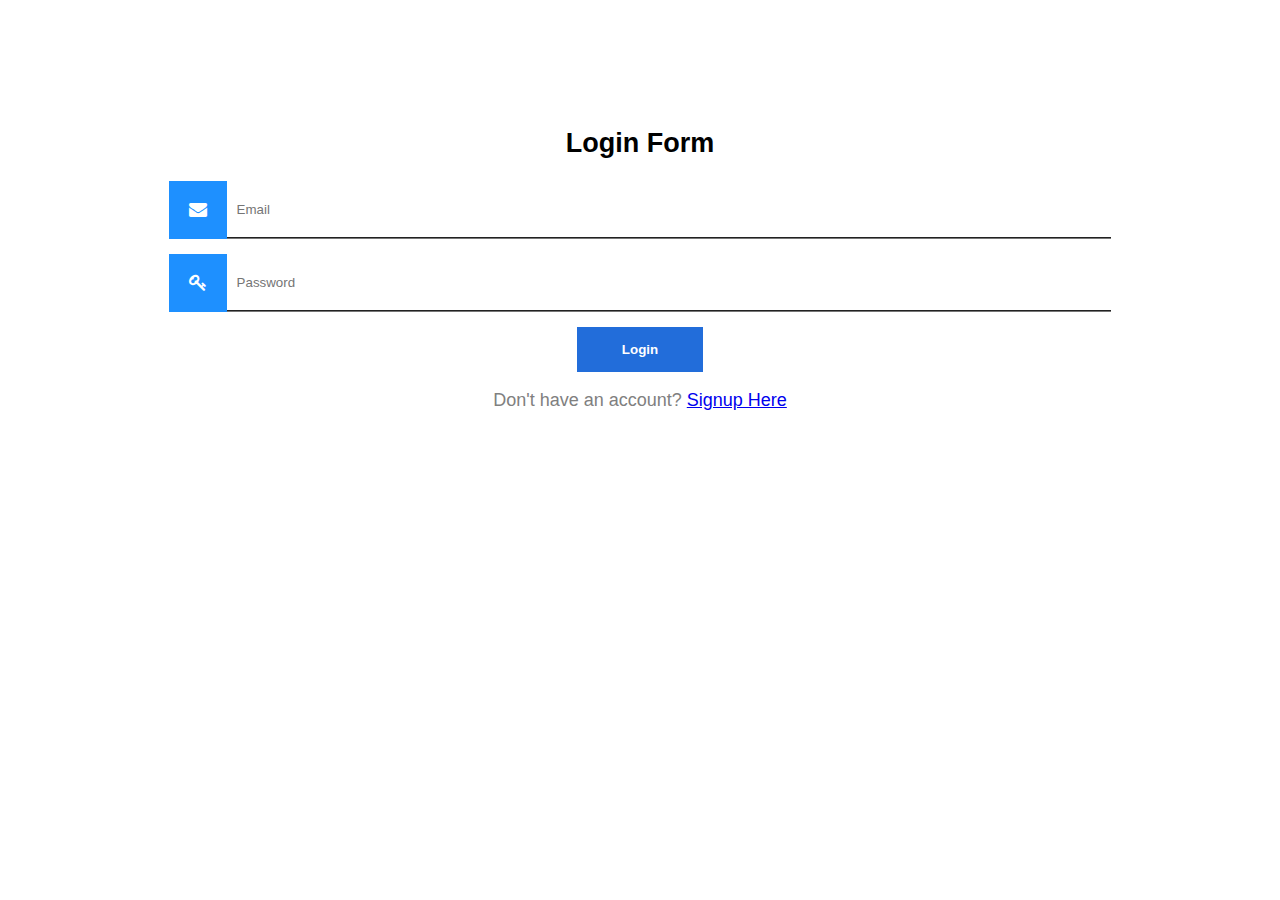
<file: index.html>
<!DOCTYPE html>
<html>

<head>
  <meta charset="UTF-8">
  <meta http-equiv="X-UA-Compatible" content="IE=edge">
  <meta name="viewport" content="width=device-width, initial-scale=1.0">
  <title>Login </title>
  <!-- css page link -->
  <link rel="stylesheet" href="./css/style.css">
  <link rel="stylesheet" href="https://cdnjs.cloudflare.com/ajax/libs/font-awesome/4.7.0/css/font-awesome.min.css">
  <!-- Disable browser back button  -->
  <script>
    function preventBack() {
      window.history.forward();
    }
    setTimeout("preventBack()", 0);
    window.onunload = function () {
      null
    };
  </script>
</head>

<body>
  <form>
    <h2>Login Form</h2>

    <div class="input-container">
      <i class="fa fa-envelope icon"></i>
      <input class="input-field" type="text" id="Lemail" placeholder="Email" name="usrnm" required>
    </div>


    <div class="input-container">
      <i class="fa fa-key icon"></i>
      <input class="input-field" type="password" id="Lpassword" placeholder="Password" name="psw" required>
    </div>

    <button type="button" onclick="login()" class="btn"><b>Login</b></button>
    <p>Don't have an account?
      <a href="./HTML/signup.html">Signup Here
    </p>
  </form>




  <script src="./js/app.js"></script>
</body>

</html>
</file>
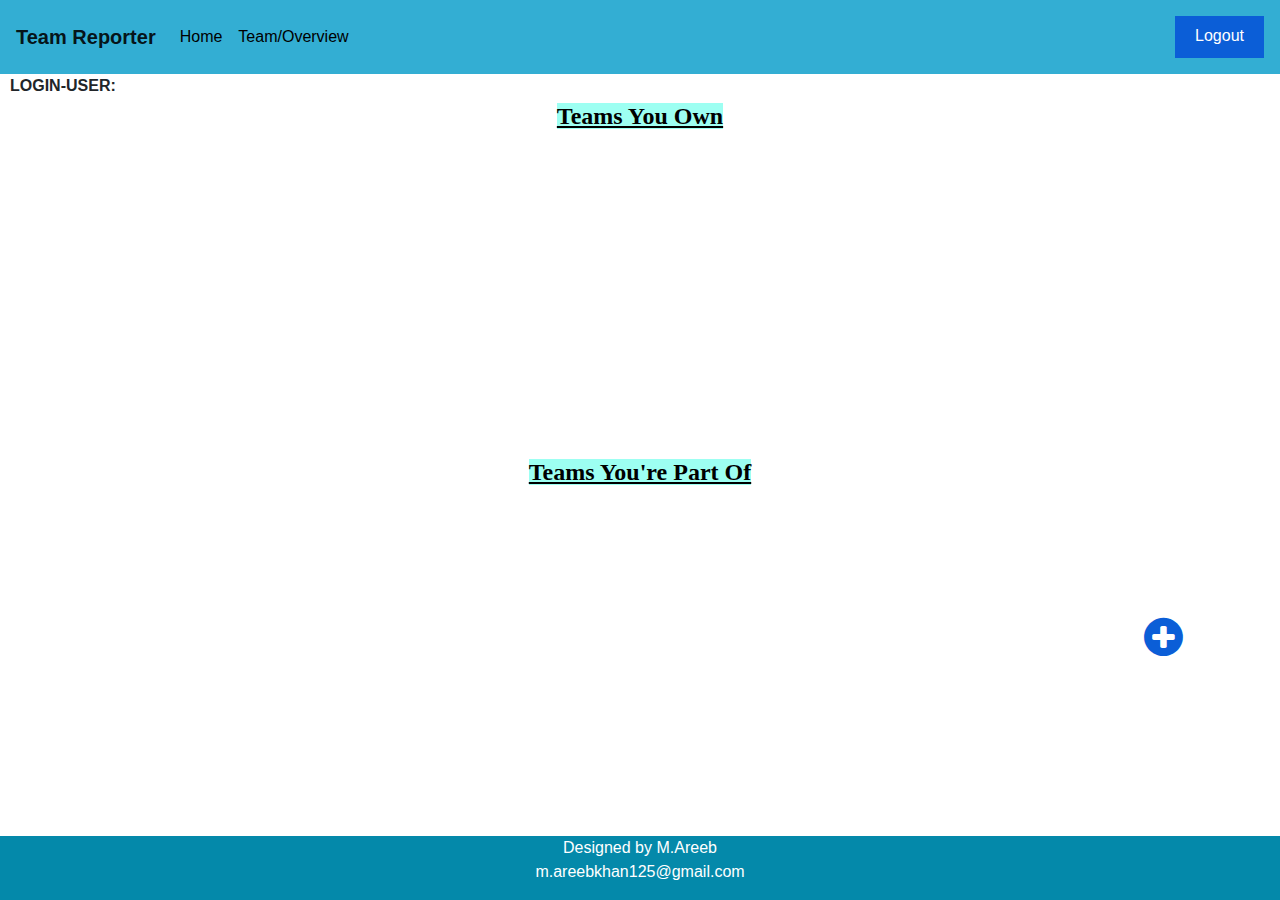
<file: HTML/home.html>
<!DOCTYPE html>
<html lang="en">

<head>
  <meta charset="UTF-8">
  <meta http-equiv="X-UA-Compatible" content="IE=edge">
  <meta name="viewport" content="width=device-width, initial-scale=1.0">
  <title>Home Page</title>
  <!-- fontawesome link -->
  <link rel="stylesheet" href="https://cdnjs.cloudflare.com/ajax/libs/font-awesome/4.7.0/css/font-awesome.min.css">
  <!-- css page link -->
  <link rel="stylesheet" href="../css/style2.css">
  <link rel="stylesheet" href="../css/bootstrap.css">
  <!-- Disable browser back button -->
  <Script>
    function preventBack() {
      window.history.forward();
    }
    setTimeout("preventBack() ", 0);
    window.onunload = function () {
      null
    };
  </Script>

</head>

<body>

  <nav class="navbar navbar-expand-lg navbar-light bg-light" style="background-color: rgb(51, 174, 211)!important;">
    <a class="navbar-brand" href="./home.html"><b>Team Reporter</b></a>
    <button class="navbar-toggler" type="button" data-toggle="collapse" data-target="#navbarText"
      aria-controls="navbarText" aria-expanded="false" aria-label="Toggle navigation">
      <span class="navbar-toggler-icon"></span>
    </button>
    <div class="collapse navbar-collapse" id="navbarText">
      <ul class="navbar-nav mr-auto">
        <li class="nav-item active">
          <a class="nav-link" href="./home.html">Home <span class="sr-only">(current)</span></a>
        </li>
        <li class="nav-item">
          <a class="nav-link" href="./TeamOverView.html">Team/Overview</a>
        </li>

      </ul>
      <span class="navbar-text">
        <button type="submit " id="logoutBtn" onclick="logout() ">Logout</button>
      </span>
    </div>
  </nav>

  <div id="loginuser">
    <b>LOGIN-USER:</b>
  </div>
  <div id="TeamsYouOwn" style="text-align: center; ">
    <b id="ownTeam">Teams You Own</b>
  </div>

  <div id="TeamsYouarePartOf" style="text-align: center !important;">
    <b id="partofTeam">Teams You're Part Of</b>
  </div>

  <!-- create team data -->
  <!-- modal -->
  <div class="container">
    <!-- Button trigger modal -->
    <div class="btn-holder">
      <button type="button" id="iconbtn" class="btn btn-primary" data-toggle="modal" data-target="#exampleModalCenter">
        <i id="plusicon" class="fa fa-plus-circle "></i>
      </button>

      <div class="modal fade" id="exampleModalCenter" tabindex="-1" role="dialog"
        aria-labelledby="exampleModalCenterTitle" aria-hidden="true">
        <div class="modal-dialog modal-dialog-centered" role="document">
          <div class="modal-content">
            <div class="modal-header" style="text-align: center !important;">
              <h5 class="modal-title text-center" id="exampleModalLongTitle" style="text-align: center !important;">
                Create New Team</h5>
              <button type="button" class="close" data-dismiss="modal" aria-label="Close">
                <span aria-hidden="true">&times;</span>
              </button>
            </div>
            <div class="modal-body">
              <p>only use Login email*</p>
              <input type="text" id="Adminemail" class="Adminemail" placeholder="Admin Email" required>
              <input type="text" id="Tname" class="Tname" placeholder="Team Name" required>
              <br>
              <p>Slot 1</p>
              <input type="email" id="TmemeberEmail1" class="TmemeberEmail" placeholder="Memeber(type email)" required>
              <span id="dots"></span>
              <span id="more">

                <p>Slot 2</p>
                <input type="email" id="TmemeberEmail2" class="TmemeberEmail" placeholder="Memeber(type email)"
                  required>
                <p>Slot 3</p>
                <input type="email" id="TmemeberEmail3" class="TmemeberEmail" placeholder="Memeber(type email)"
                  required>
              </span>
            </div>
            <button onclick="showmore()" id="showmore">More Slots <i id="showmoreicon" class="fa fa-chevron-circle-down"
                aria-hidden="true"></i>
            </button>

            <div class="modal-footer">

              <button type="submit" id="modal-btn-create" class="btn btn-primary" onclick="teamdetail()">Create</button>
            </div>
          </div>
        </div>
      </div>
    </div>
  </div>

  <!-- footer -->
  <footer>
    <p>Designed by M.Areeb<br>
      <a href="#" id="em">m.areebkhan125@gmail.com</a>
    </p>
  </footer>


  <script type="text/javascript ">
       //login user data
          let loginuser = document.getElementById("loginuser");
          let loginperson = localStorage.getItem("Loginuser");
          let loginpersonVal = JSON.parse(loginperson);
          let a = loginpersonVal.person1;
          loginuser.innerHTML += a;
          
        //get all teams data
        (function () {
          let TeamsYouOwn = document.getElementById("TeamsYouOwn");
          allDataKeys = Object.keys(localStorage);
          allDataKeys.map((key) => {
            let val = JSON.parse(localStorage.getItem(key));
            if (!val.hasOwnProperty("Semail") && !val.hasOwnProperty("person1")) {
              //console.log(val.adminemail === a)
              if(val.adminemail === a ){
              let div = document.createElement("div");
              div.id = "content";
              div.style.border = "2px solid black";
              div.style.marginTop = "10px";
              div.style.marginRight = "50px";
              div.style.marginLeft = "50px";
              div.style.padding = "2px 0 40px 15px"; 
              div.style.textAlign="start"
              
              div.innerHTML = `<h5>${val.teamName}</h5><br> <b>Members:<br></b> ${val.MemeberEmail1} ${val.MemeberEmail2} ${val.MemeberEmail3} `;
              TeamsYouOwn.appendChild(div);
              //dlt team btn
              let dltbutton = document.createElement("BUTTON");
              dltbutton.id="dlt-btn"
              dltbutton.onclick = function () {
              //ques dlt
              sessionStorage.clear()
              //team dlt
              localStorage.removeItem(val.teamName);
              // console.log(val.user)
              // localStorage.removeItem(val.Studentname)
              location.reload();
              return false;
            };
              dltbutton.innerHTML = '<i class="fa fa-trash-o" id="dltIcon" aria-hidden="true"></i>'
              dltbutton.style.float="right"
              div.appendChild(dltbutton);
              //Setting btn
              let Settingbutton = document.createElement("BUTTON");
              Settingbutton.id="setting-btn"
              Settingbutton.onclick = function () {
              location.href="./setting.html"
            };
            Settingbutton.innerHTML ='<i class="fa fa-cog" id="setIcon" aria-hidden="true"></i>'
            Settingbutton.style.float="right"
              div.appendChild(Settingbutton);
            }
            }
          });
        })();
    
       // TeamsYouarePartOf
       (function () {
          let TeamsYouarePartOf = document.getElementById("TeamsYouarePartOf");
          allDataKeys = Object.keys(localStorage);
          allDataKeys.map((key) => {
            var val = JSON.parse(localStorage.getItem(key));
            //member email
            let member = localStorage.getItem(Tname);
            let convermember = JSON.parse(member);
            let m1 = val.MemeberEmail1;
            let m2 = val.MemeberEmail2;
            let m3 = val.MemeberEmail3;
            
           let loginperson = localStorage.getItem("Loginuser");
            let loginpersonVal = JSON.parse(loginperson);
            let onlineuser = loginpersonVal.person1;

            if (m1 == onlineuser ||m2 == onlineuser ||m3 == onlineuser) {
              if (!val.hasOwnProperty("Semail") && !val.hasOwnProperty("person1")) {
                let div = document.createElement("div");
                div.id = "content1";
                div.style.border = "2px solid black";
                div.style.marginTop = "10px";
                div.style.marginRight = "50px";
                div.style.marginLeft = "50px";
                div.style.padding = "2px 0 40px 15px"; 
                div.style.textAlign="start"
                //div.style.wordBreak = "break-all"
                div.innerHTML = `<h5>${val.teamName}</h5><br><b>Members:<br></b>${val.MemeberEmail1} ${val.MemeberEmail2} ${val.MemeberEmail3} `;
                TeamsYouarePartOf.appendChild(div);

                 //QUESTION BUTTON

             //get teamname sessionstorgae
              allDataKeys12 = Object.keys(sessionStorage);
              allDataKeys12.map((key1) => {
              const val12 = JSON.parse(sessionStorage.getItem(key1));
                if (val12.teamname === val.teamName) {
                  let button = document.createElement("BUTTON");
                  button.id="questionbutton"
                  button.innerHTML = '<i class="fa fa-comments" id="quesIcon" aria-hidden="true"></i>';
                  button.style.float="right"
                  // button.style.borderRadius="50px"
                  button.style.margin= "0px 10px 0px 0px";
                  button.style.padding = "2px 10px 2px 15px";
                  div.appendChild(button);
                  button.onclick = function () {
                  location.href="./reports.html";}
                  }
              })
            }
            }
          }
        );
        })();  
                 
    </script>
  <script src="../js/app.js"></script>
  <!-- bootsrap link -->
  <script src="../js/jquery-3.4.1.min.js"></script>
  <script src="../js/bootstrap.min.js"></script>
</body>

</html>
</file>
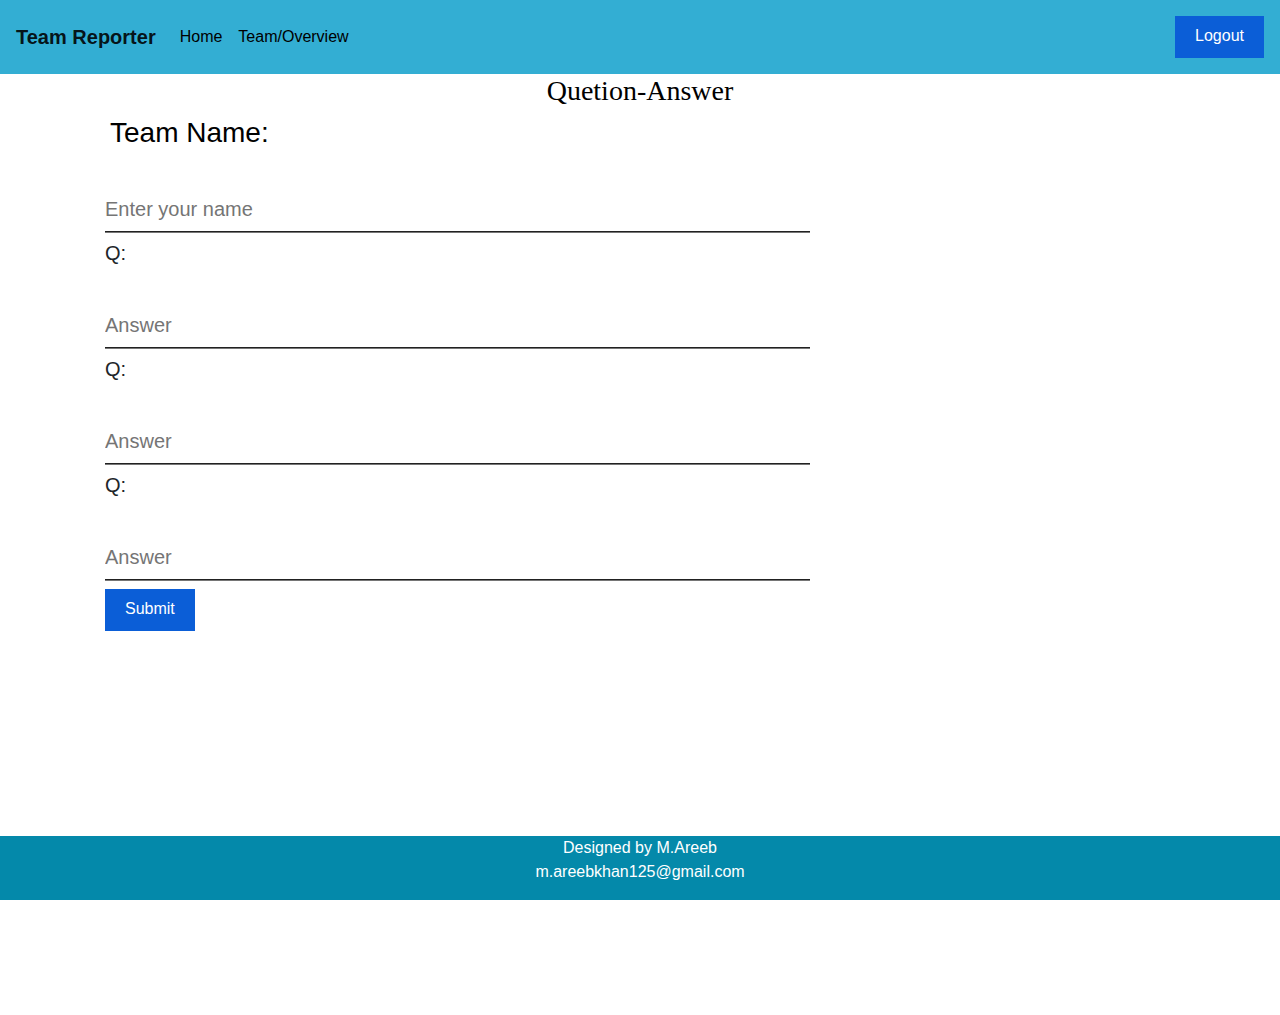
<file: HTML/reports.html>
<!DOCTYPE html>
<html lang="en">

<head>
  <meta charset="UTF-8">
  <meta http-equiv="X-UA-Compatible" content="IE=edge">
  <meta name="viewport" content="width=device-width, initial-scale=1.0">
  <title>Team/OverView</title>
  <link rel="stylesheet" href="../css/style2.css">
  <link rel="stylesheet" href="../css/bootstrap.css">

  <style>
    #quesAns {
      font-size: medium !important;
      margin-left: 105px;
      margin-bottom: 30%;
      /* text-align: center; */
      /* border: 1px solid black; */
    }

    input {
      width: 60%;
      border-top-style: hidden;
      border-right-style: hidden;
      border-left-style: hidden;
      border-bottom-style: groove;
      background-color: rgb(255, 255, 255);
      padding: 40px 10px 10px 0px;
      /* margin-left: 50px; */
    }

    #submitAnswer {
      /* margin-left: 105px; */
      background: rgb(11, 94, 215);
      border: none;
      color: #fff;
      padding: 8px 20px 10px 20px;
    }
  </style>
</head>

<body>

  <nav class="navbar navbar-expand-lg navbar-light bg-light" style="background-color: rgb(51, 174, 211)!important;">
    <a class="navbar-brand" href="#"><b>Team Reporter</b></a>
    <button class="navbar-toggler" type="button" data-toggle="collapse" data-target="#navbarText"
      aria-controls="navbarText" aria-expanded="false" aria-label="Toggle navigation">
      <span class="navbar-toggler-icon"></span>
    </button>
    <div class="collapse navbar-collapse" id="navbarText">
      <ul class="navbar-nav mr-auto">
        <li class="nav-item active">
          <a class="nav-link" href="./home.html">Home</a>
        </li>
        <li class="nav-item">
          <a class="nav-link" href="./TeamOverView.html">Team/Overview</a>
        </li>
      </ul>
      <span class="navbar-text">
        <button type="submit " id="logoutBtn" onclick="logout() ">Logout</button>
      </span>
    </div>
  </nav>


      <!-- Teaam ques/ans -->
  <div>
    <h3 id="reports">Quetion-Answer</h3>
  </div>
  <h6 id="date"></h6>
  <div id="quesAns">
    <h3 id="TeamName">Team Name:</h3>
    <!-- <h5 id="yourname">Enter your Name:</h5> -->
    <h5 id="name"><input id="Studentname" type="text" placeholder="Enter your name" /> </h5>

    <h5 id="firstques">Q:</h5>
    <h5><input id="firstAns" type="text" placeholder="Answer" /> </h5>

    <h5 id="secondques">Q:</h5>
    <h5><input id="secondAns" type="text" placeholder="Answer" /> </h5>

    <h5 id="thirdques">Q:</h5>
    <h5><input id="thirdAns" type="text" placeholder="Answer" /> </h5>

    <button type="button" id="submitAnswer" onclick="submitAnswer()">Submit</button>
  </div>


  <!-- footer -->
  <footer>
    <p>Designed by M.Areeb<br>
      <a href="#" id="em">m.areebkhan125@gmail.com</a>
    </p>
  </footer>
  <script>

    var Studentname;
    function submitAnswer() {
      let loginperson = localStorage.getItem("Loginuser")
      let loginpersonVal = JSON.parse(loginperson);
      let user = loginpersonVal.person1;
      // console.log(user)

      Studentname = document.getElementById("Studentname").value
      const firstAns = document.getElementById("firstAns").value;
      const secondAns = document.getElementById("secondAns").value;
      const thirdAns = document.getElementById("thirdAns").value;
      if (firstAns == "" || secondAns == "" || thirdAns == "") {
        alert("please fill all answer field")
      } else {
        localStorage.setItem(Studentname, JSON.stringify(
          {
            user,
            Studentname,
            firstAns,
            secondAns,
            thirdAns,
          }
        ))
      }
      document.getElementById("Studentname").value = ""
      document.getElementById("firstAns").value = "";
      document.getElementById("secondAns").value = "";
      document.getElementById("thirdAns").value = "";
    }
    (function () {
      allDataKeys12 = Object.keys(sessionStorage);
      allDataKeys12.map((key1) => {
        const val12 = JSON.parse(sessionStorage.getItem(key1));
        const teamname = val12.teamname;
        const q1 = val12.q1;
        const q2 = val12.q2;
        const q3 = val12.q3;
        if (q1 == undefined || q2 == undefined || q3 == undefined) {
          // console.log("no question")
        } else {
          // var mi = document.createElement("INPUT");
          // mi.setAttribute('type', 'text');
          // mi.setAttribute('value', 'default')


          // let fQ=document.getElementById("firstques")
          // let div = document.createElement("div");
          // div.id = "content";
          // // div.style.border = "2px solid black";
          // div.style.marginTop = "10px";
          // div.style.marginRight = "50px";
          // div.style.marginLeft = "50px";
          // div.style.padding = "2px 0 40px 15px"; 
          // div.style.textAlign="start"
          // div.innerHTML = `${q1}<br><br> ${q2}<br> ${q3}`;
          // fQ.appendChild(div)

          TeamName.innerHTML += teamname
          firstques.innerHTML += q1;
          secondques.innerHTML += q2
          thirdques.innerHTML += q3
        }
      })
    })()
  </script>
  <script src="../js/app.js"></script>
  <!-- bootsrap link -->
  <script src="../js/jquery-3.4.1.min.js"></script>
  <script src="../js/bootstrap.min.js"></script>
</body>

</html>
</file>
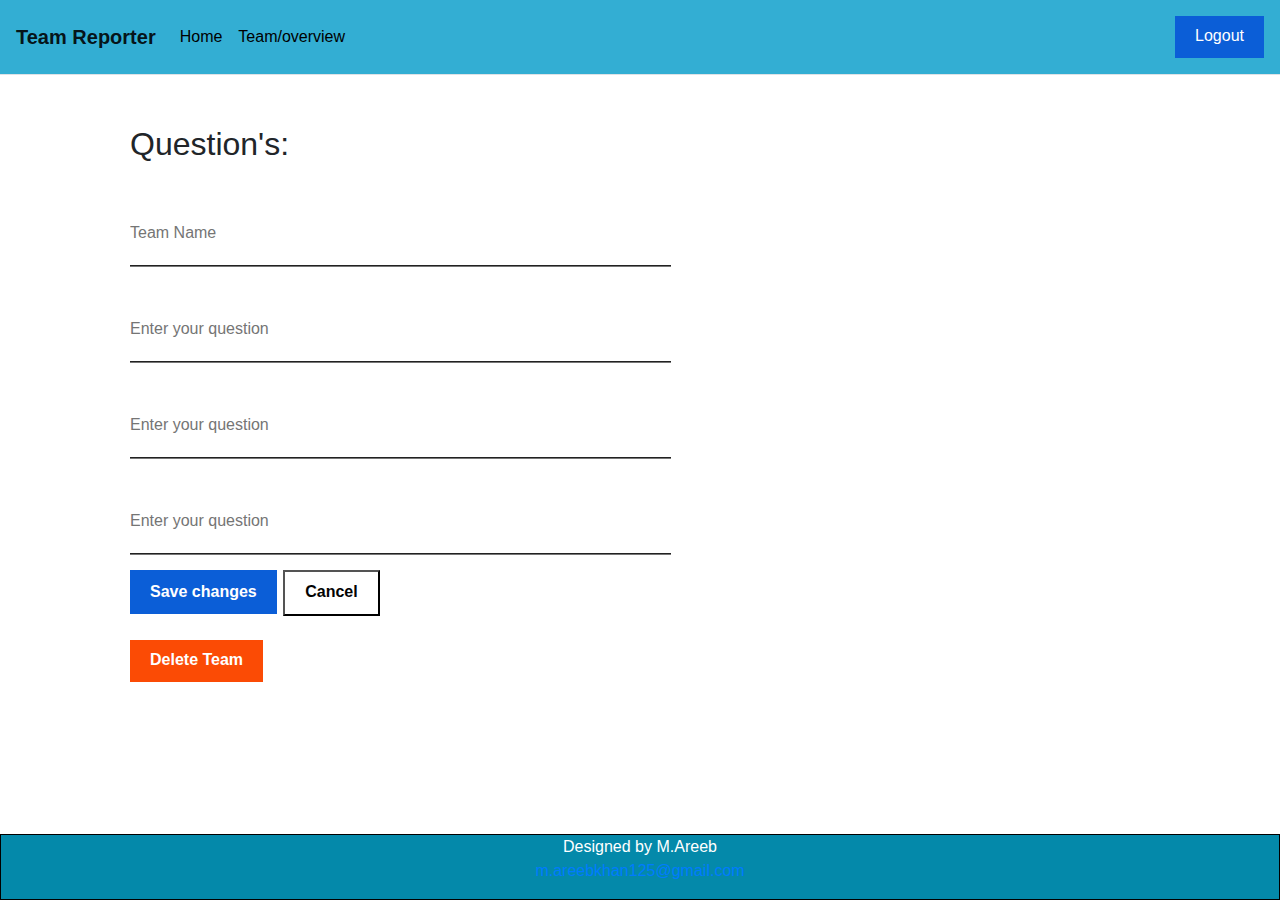
<file: HTML/setting.html>
<!DOCTYPE html>
<html lang="en">

<head>
  <meta charset="UTF-8">
  <meta http-equiv="X-UA-Compatible" content="IE=edge">
  <meta name="viewport" content="width=device-width, initial-scale=1.0">
  <title>Setting</title>
  <link rel="stylesheet" href="../css/bootstrap.css">

  <style>
    .nav-link {
      font-size: 16px;
      color: black !important;
    }

    .nav-link:hover {
      background: rgb(124, 130, 138) !important;
    }

    input {
      width: 50% !important;
      border-top-style: hidden;
      border-right-style: hidden;
      border-left-style: hidden;
      border-bottom-style: groove;
      background-color: rgb(255, 255, 255);
      padding: 50px 10px 20px 0px;
      /* margin-left: 50px */
    }

    #setting {
      margin: 40px 18px 100px 80px;
      padding: 10px 50px 10px 50px;
    }

    #addMember,
    #SaveChanges {
      background: rgb(11, 94, 215) !important;
      border: none;
      color: #fff;
      margin-top: 15px;
      margin-right: 2px;
      padding: 10px 20px 10px 20px;
    }

    #SaveChanges:hover {
      color: #000;
    }

    #Cancel {
      background: #fff;
      color: rgb(3, 3, 3);
      margin-top: 7px;
      margin-right: 2px;
      padding: 8px 20px 10px 20px;
    }

    #logoutBtn {
      background: rgb(11, 94, 215);
      border: none;
      color: #fff;
      padding: 8px 20px 10px 20px;
    }

    #logoutBtn:hover {
      opacity: 1;
      color: #000;
    }

    #deleteTeam {
      background: rgb(251, 75, 5);
      border: none;
      color: #fff;
      padding: 8px 20px 10px 20px;
    }

    footer {
      border: 1px solid black;
      background-color: #0489aa;
      width: 100%;
      text-align: center;
      /* height: auto; */
      color: #ffffff;
      position: fixed;
      left: 0;
      bottom: 0;
      width: 100%;

    }
  </style>
</head>

<body>
  <nav class="navbar navbar-expand-lg navbar-light bg-light" style="background-color: rgb(51, 174, 211)!important;">
    <a class="navbar-brand" href="#"><b>Team Reporter</b></a>
    <button class="navbar-toggler" type="button" data-toggle="collapse" data-target="#navbarText"
      aria-controls="navbarText" aria-expanded="false" aria-label="Toggle navigation">
      <span class="navbar-toggler-icon"></span>
    </button>
    <div class="collapse navbar-collapse" id="navbarText">
      <ul class="navbar-nav mr-auto">
        <li class="nav-item active">
          <a class="nav-link" href="./home.html">Home <span class="sr-only">(current)</span></a>
        </li>
        <li class="nav-item">
          <a class="nav-link" href="./TeamOverView.html">Team/overview</a>
        </li>
      </ul>
      <span class="navbar-text">
        <button type="submit " id="logoutBtn" onclick="logout() ">Logout</button>
      </span>
    </div>
  </nav>
  <ul class="nav nav-tabs">
    <!-- <li class="nav-item">
      <a class="nav-link" href="./setting.html"><b style="color: black;">Setting</b></a>
    </li> -->
  </ul>
  <div id="setting">
    <h2>Question's:</h2>
    <form>
      <input type="text" id="team" class="Team" placeholder="Team Name" required>
      <div class="form-question">
        <!-- <label for="question">Question 1:</label><br> -->
        <input type="text" class="question" id="question1" placeholder="Enter your question"><br>

        <!-- <label for="question">Question 2:</label><br> -->
        <input type="text" class="question" id="question2" placeholder="Enter your question"><br>

        <!-- <label for="question">Question 3:</label><br> -->
        <input type="text" class="question" id="question3" placeholder="Enter your question"><br>

      </div>
    </form>
    <button type="button" id="SaveChanges" onclick="savechanges()"><b>Save changes</b></button>
    <button type="reset" id="Cancel" onclick="cancel()"><b>Cancel</b></button><br><br>
    <button type="button" id="deleteTeam" onclick="deleteTeam()"><b>Delete Team</b></button>

  </div>


  <!-- footer -->
  <footer>
    <p>Designed by M.Areeb<br>
      <a href="#" id="em">m.areebkhan125@gmail.com</a>
    </p>
  </footer>

  <script>
    function deleteTeam() {
      allDataKeys = Object.keys(localStorage);
      allDataKeys.map((key) => {
        let val = JSON.parse(localStorage.getItem(key))
        localStorage.removeItem(val.teamName);
        

      })
      sessionStorage.clear()
      location.href = "./home.html"
    }
    let teamname;
    function savechanges() {
      let loginperson = localStorage.getItem("Loginuser")
      let loginpersonVal = JSON.parse(loginperson);
      let user = loginpersonVal.person1;
      // console.log(user)
      teamname = document.getElementById("team").value;
      let question1 = document.getElementById("question1").value;
      let question2 = document.getElementById("question2").value;
      let question3 = document.getElementById("question3").value;

      //store data in session storage
      if (question1 == "" || question2 == "" || question3 == "") {
        alert("please fill all answer field")
      } else {
        sessionStorage.setItem(teamname, JSON.stringify({
          user,
          teamname,
          q1: question1,
          q2: question2,
          q3: question3,

        }))
      };
      document.getElementById("team").value = "";
      document.getElementById("question1").value = ""
      document.getElementById("question2").value = ""
      document.getElementById("question3").value = ""
    }
    function cancel() {
      document.getElementById("team").value = "";
      document.getElementById("question1").value = ""
      document.getElementById("question2").value = ""
      document.getElementById("question3").value = ""
      location.href = "./home.html"
    }

  </script>

  <script src="../js/app.js"></script>
  <!-- bootsrap link -->
  <script src="../js/jquery-3.4.1.min.js"></script>
  <script src="../js/bootstrap.min.js"></script>
</body>

</html>
</file>
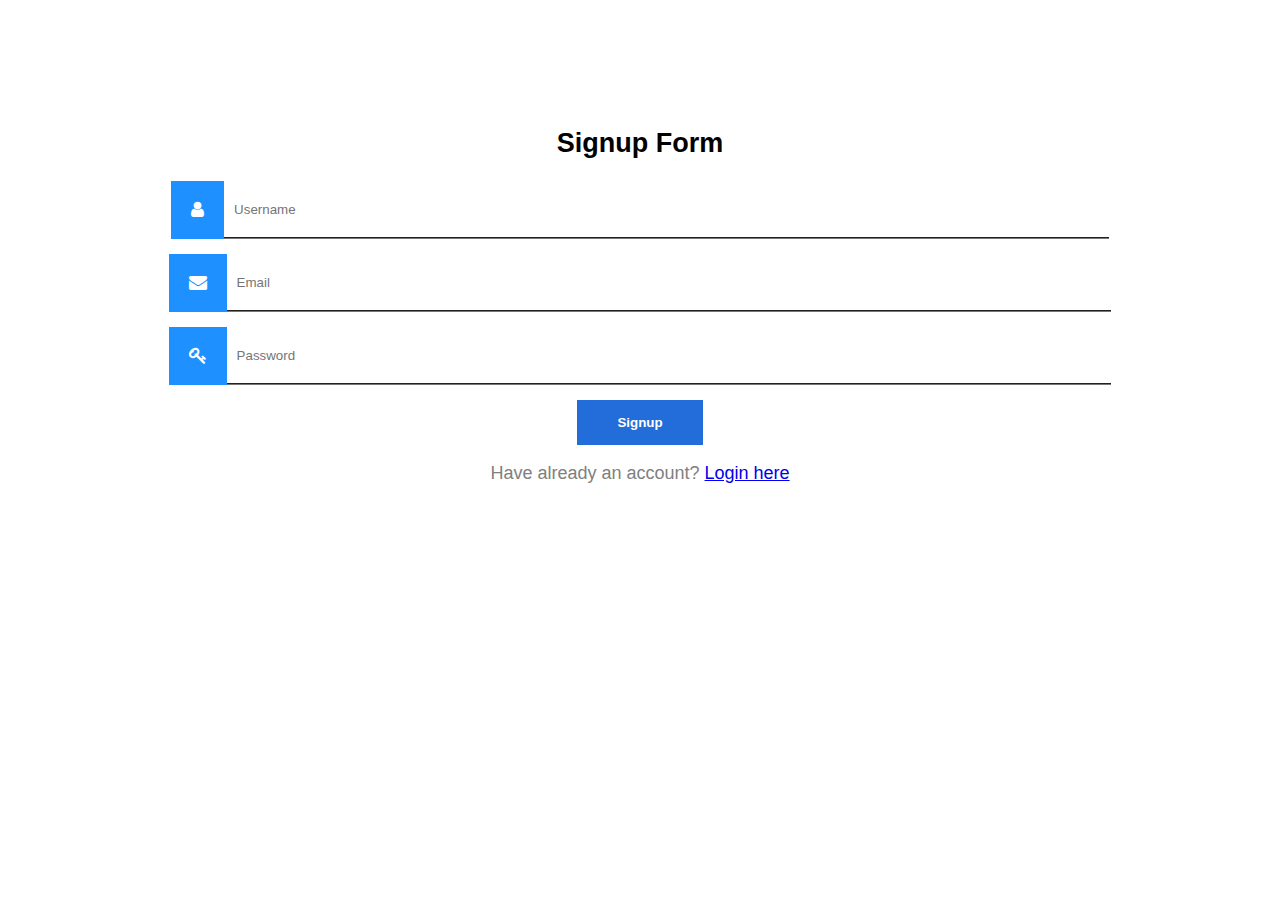
<file: HTML/signup.html>
<!DOCTYPE html>
<html lang="en">

<head>
  <meta charset="UTF-8">
  <meta http-equiv="X-UA-Compatible" content="IE=edge">
  <meta name="viewport" content="width=device-width, initial-scale=1.0">
  <title>Signup</title>
  <!-- css page link -->
  <link rel="stylesheet" href="../css/style.css">
  <link rel="stylesheet" href="https://cdnjs.cloudflare.com/ajax/libs/font-awesome/4.7.0/css/font-awesome.min.css">
</head>
<body>
  <form>
    <h2>Signup Form</h2>
    <div class="input-container">
      <i class="fa fa-user icon"></i>
      <input class="input-field" id="name" type="text" placeholder="Username" name="usrnm">
    </div>

    <div class="input-container">
      <i class="fa fa-envelope icon"></i>
      <input class="input-field" id="email" type="text" placeholder="Email" name="email">
    </div>

    <div class="input-container">
      <i class="fa fa-key icon"></i>
      <input class="input-field" id="password" type="password" placeholder="Password" name="psw">
    </div>

    <button type="button" onclick="signup()" class="btn"><b>Signup</b></button>
    <p>Have already an account?
      <a href="../index.html">Login here
    </p>
  </form>

  <script src="../js/app.js"></script>
</body>

</html>
</file>
<file: css/style.css>
body {
    margin-top: 10%;
    font-family: Arial, Helvetica, sans-serif;
    text-align: center;
  }

  * {
    box-sizing: border-box;
  }

  .input-container {
    display: -ms-flexbox;
    /* IE10 */
    display: flex;
    justify-content: center;
    width: 100%;
    margin-bottom: 15px;
  }

  .icon {
    font-size: large;
    padding: 20px;
    background: dodgerblue;
    color: white;
    min-width: 50px;
    text-align: center;
  }

  .input-field {
    width:70%;
    padding: 10px;
    outline: none;
  }

  .input-field:focus {
    border: 2px solid dodgerblue;
  }

  /* Set a style for the submit button */
  .btn {

    background: rgb(11, 94, 215);
    color: white;
    padding: 15px 20px;
    border: none;
    cursor: pointer;
    width: 10%;
    opacity: 0.9;
  }

  .btn:hover {
    color: black;
    opacity: 1;
  }
input {
    border-top-style: hidden;
    border-right-style: hidden;
    border-left-style: hidden;
    border-bottom-style: groove;
    background-color: rgb(255, 255, 255);
}

p {
    color: grey;
}
 body{
    font-size:large;
}
</file>
<file: css/style2.css>
body {
  font-size: x-large;
}
/* HOME PAGE CSS */
#more {
  display: none;
}
.nav-link {
  font-size: 16px;
  color: black !important;
}
.nav-link:hover {
  background: rgb(5, 67, 161) !important;
}
#logoutBtn {

  background: rgb(11, 94, 215);
  border: none;
  color: #fff;
  padding: 8px 20px 10px 20px;
}
#logoutBtn:hover {
  /* background-color: white; */
  opacity: 1;
  color: #000;
}
#showmore{
  background: rgb(11, 94, 215);
  border: none;
  color: #fff;
  width: 30%;
  padding: 8px 20px 4px 20px;
  margin-left: 10px;
  border: none;
}

/* icon css */
.container {
  justify-content: flex-start;
  flex-direction: column;
  margin-bottom: 10%;
  display: flex;
  margin-top: 118px;
}
/* .container,  */
.fa-plus-circle {
  justify-content: flex-start;
  display: flex;
}
#plusicon{
  color: rgb(11, 94, 215);
  font-size: 45px !important;
}
 /* animation on icon */ 
 .btn-holder:hover #plusicon{
  font-size: 60px !important;
  color: black;
  transition: 0.9s;
  -webkit-transform: rotateZ(720deg);
  -moz-transform: rotateZ(720deg);
  transform: rotateZ(720deg);
}
/* modal css */
input,
select {
  width: 100%;
  border-top-style: hidden;
  border-right-style: hidden;
  border-left-style: hidden;
  border-bottom-style: groove;
  background-color: rgb(255, 255, 255);
  padding: 25px 10px 10px 0px;
  margin-left: 15px;
}
.email,
.name {
  outline: none;
  width: 98%;
  height: 27px;
  margin-top: 2px;
}
#iconbtn {
  float: right !important;
  background-color: #fff !important;
  border: none !important;
}
#modal-btn-create {
  background-color: rgb(11, 94, 215);
  border: none;
  border-radius: 0 !important;
}
#TeamsYouOwn {
  margin-bottom: 25%;
}
#ownTeam,
#partofTeam {
  font-size: x-large;
  font-family: cursive;
  /* text-align: center; */
  color: black;
  background-color: rgb(157, 255, 242);
  text-decoration: underline !important;
}
#loginuser {
  margin-left: 10px;
}

#setting {
  display: inline;
  background: #fff;
  border: none;
  color: #000;
  margin-top: 7px;
  margin-right: 2px;
  padding: 10px 20px 10px 20px;
}

footer {
  border:none;
  position: fixed;
  background-color: #0489aa;
  width: 100%;
  text-align: center;
  /* height: auto; */
  color: #ffffff;
  position: fixed;
  left: 0;
  bottom: 0;
  width: 100%;
    
}
#em{
color: white;
}
a:hover {
  color: white !important;
}
/* icon css */
#dlt-btn{
  border: none;
  margin: -10px 10px 0 0;
  /* margin-top: -40px; */
  /* display: flex; */
  color: black !important;
  background-color: white !important;
  font-size: 25px !important;
}

#dlt-btn:hover #dltIcon{
  background-color: red !important;
  border-radius: 10px;
  font-size: 35px;
  color: white !important;
  transition: 0.7s;
  -webkit-transform: rotateZ(720deg);
  -moz-transform: rotateZ(720deg);
  transform: rotateZ(720deg);
}

#setting-btn{
  border: none;
  margin: -10px 5px 0 0;
  color: black !important;
  background-color: white !important;
  font-size: 25px !important;
}
#setting-btn:hover #setIcon{ 
  border-radius: 10px;
  font-size: 35px;
  background-color: rgb(0, 119, 255) !important;
  color: white !important;
  transition: 0.9s;
  -webkit-transform: rotateZ(720deg);
  -moz-transform: rotateZ(720deg);
  transform: rotateZ(720deg);
}
#questionbutton{
  border: none;
  margin: -10px 5px 0 0;
  color: black !important;
  background-color: white !important;
  font-size: 25px !important;
}
#questionbutton:hover #quesIcon{
  border-radius: 10px;
  font-size: 35px;
  background-color: rgb(0, 119, 255) !important;
  color: white !important;
  transition: 0.9s;
  -webkit-transform: rotateZ(720deg);
  -moz-transform: rotateZ(720deg);
  transform: rotateZ(720deg);
}

/* OVERVIEW PAGE CSS */
#reports{
  text-align: center;
  font-family: cursive;
  color: rgb(0, 0, 0);
}
#TeamName{
  /* text-align: center; */
  /* font-family: cursive; */
  margin-left: 5px;
  /* font-style: italic; */
  color: rgb(0, 0, 0);
}
</file>
